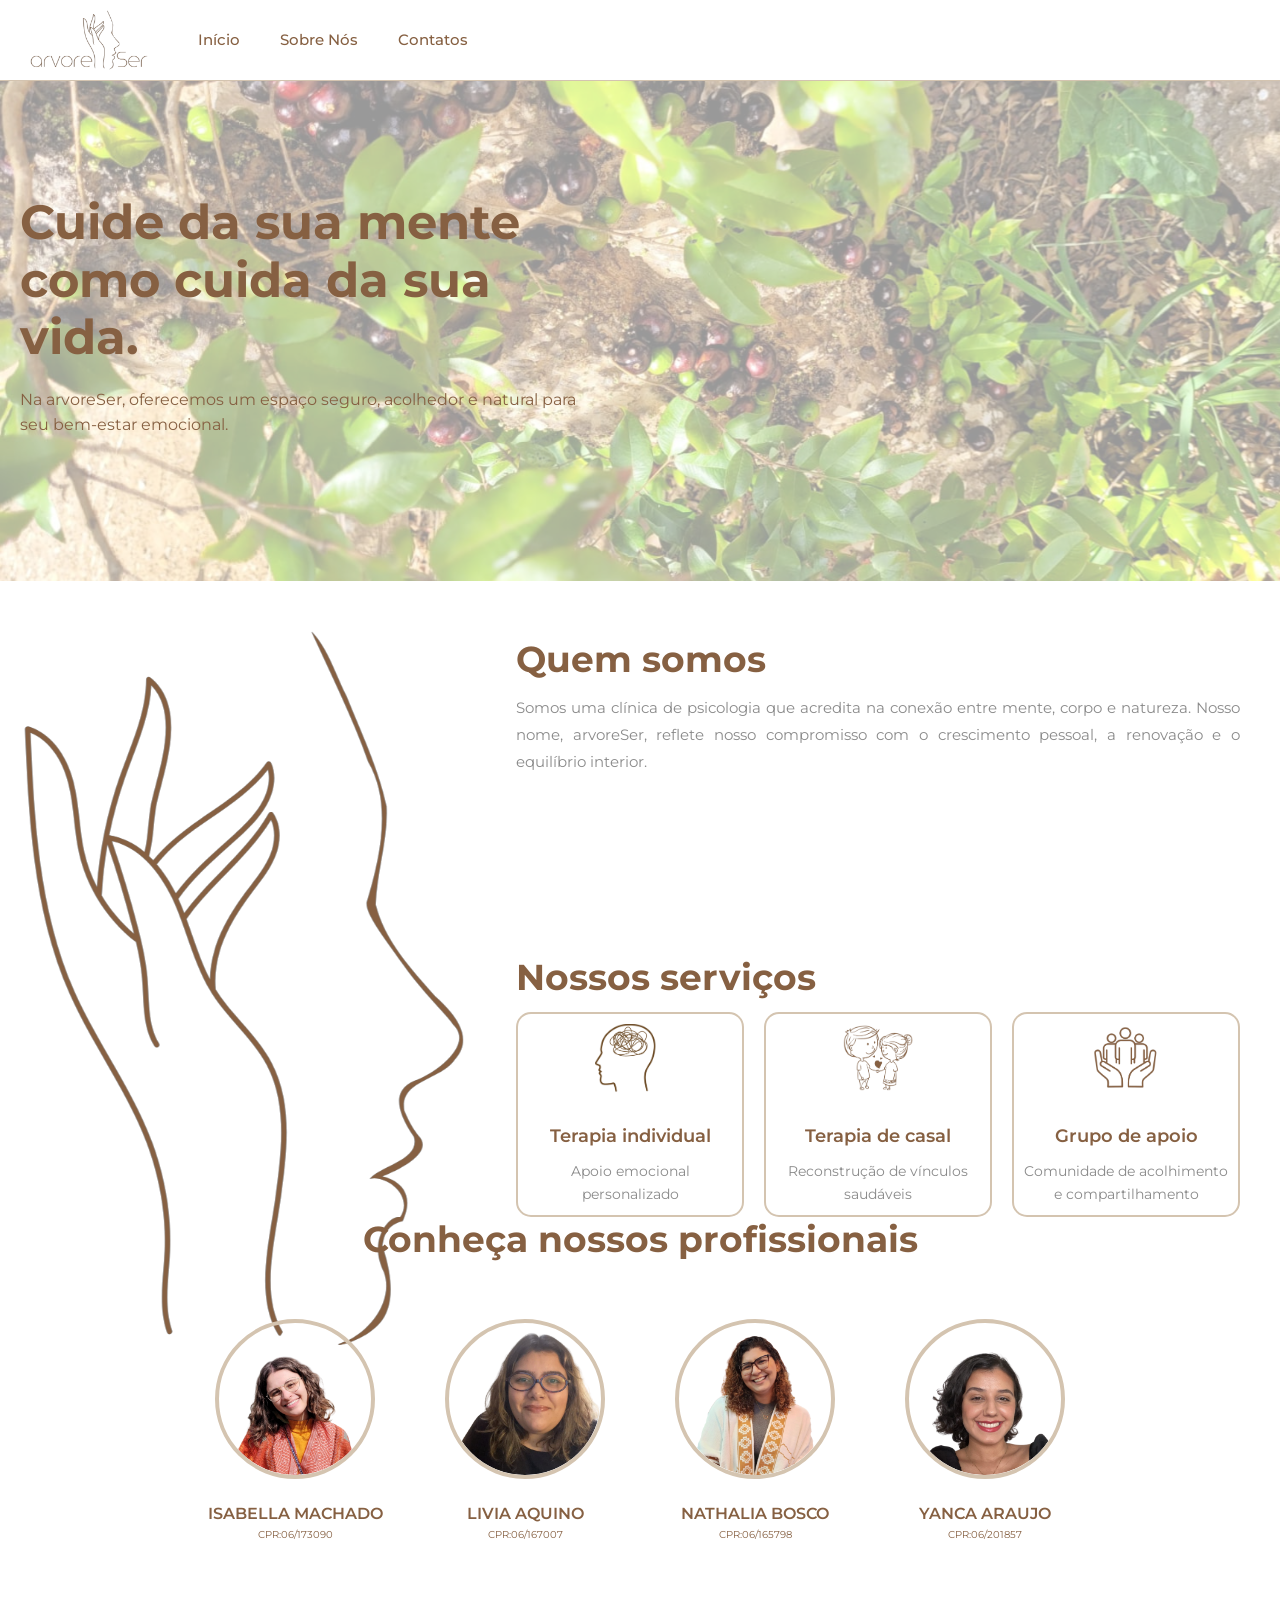
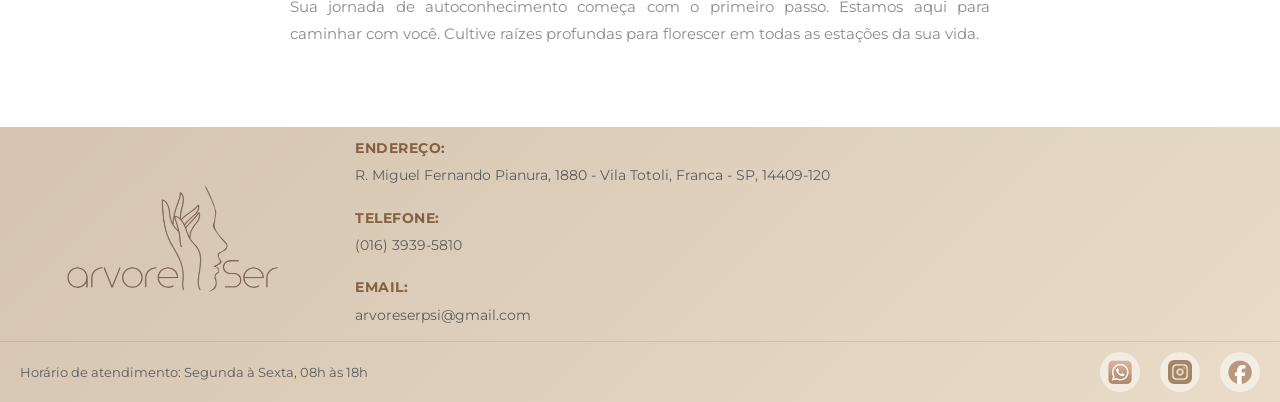
<file: index.html>
<!DOCTYPE html>
<html lang="pt-BR">
<head>
    <meta charset="UTF-8">
    <meta name="viewport" content="width=device-width, initial-scale=1.0">
    <title>ArvoreSer</title>
    <link rel="shortcut icon" type="image/png" href="img/logo_rosto.png"/>
    <link rel="stylesheet" href="style.css">
</head>
<body>
    <!-- Header -->
    <header>
        <div class="header-container">
            <div class="logo">
                <img src="img/LOGO.png" alt="Logo ArvoreSer">
            </div>
            <nav>
                <ul>
                    <li><a href="index.html">Início</a></li>
                    <li><a href="sobre.html">Sobre Nós</a></li>
                    <li><a href="contatos.html">Contatos</a></li>
                </ul>
            </nav>
        </div>
    </header>

    <!-- Hero Section -->
    <section id="inicio" class="hero">
        <div class="img_arvore"><img src="img/arvore.png" alt=""></div>
        <div class="hero-content">
            <h1>Cuide da sua mente como cuida da sua vida.</h1>
            <p>Na arvoreSer, oferecemos um espaço seguro, acolhedor e natural para seu bem-estar emocional.</p>
        </div>
    </section>

    <!-- Main Content -->
    <main>
        <!-- Quem Somos Section -->
        <section id="sobre" class="quem-somos">
            <div class="quem-somos-container">
                <div class="quem-somos-image">
                    <img src="img/logo_rosto.png" alt="Ilustração de rosto e mãos">
                </div>
                <div class="quem-somos-content">
                    <h2>Quem somos</h2>
                    <p>Somos uma clínica de psicologia que acredita na conexão entre mente, corpo e natureza. Nosso nome, arvoreSer, reflete nosso compromisso com o crescimento pessoal, a renovação e o equilíbrio interior.</p>
                </div>

                <div class="nossos-servicos">
                    <h2>Nossos serviços</h2>
                    <div class="services-grid">
                        <div class="service-card">
                            <img src="img/logo_terapiaindividual.png" alt="Terapia Individual">
                            <h3>Terapia individual</h3>
                            <p>Apoio emocional personalizado</p>
                        </div>
                        <div class="service-card">
                            <img src="img/logo_terapiacasal.PNG" alt="Terapia de Casal">
                            <h3>Terapia de casal</h3>
                            <p>Reconstrução de vínculos saudáveis</p>
                        </div>
                        <div class="service-card">
                            <img src="img/logo_terapiaemgrupo.PNG" alt="Grupo de Apoio">
                            <h3>Grupo de apoio</h3>
                            <p>Comunidade de acolhimento e compartilhamento</p>
                        </div>
                    </div>
            </div>
            </div>


        </section>

        <!-- Terapeutas Section -->
        <section id="terapeutas" class="terapeutas">
            <h2>Conheça nossos profissionais</h2>
            <div class="terapeutas-container">
                <div class="therapist-card">
                    <img src="img/ISABELLA_MACHADO.png" alt="ISABELLA MACHADO">
                    <p class="therapist-name">ISABELLA MACHADO</p>
                    <p class="CPR">CPR:06/173090 </p>
                </div>
                <div class="therapist-card">
                    <img src="img/LIVIA_AQUINO.png" alt="LIVIA AQUINO">
                    <p class="therapist-name">LIVIA AQUINO</p>
                    <p class="CPR">CPR:06/167007 </p>
                </div>
                <div class="therapist-card">
                    <img src="img/NATHALIA_BOSCO.png" alt="NATHALIA BOSCO">
                    <p class="therapist-name">NATHALIA BOSCO</p>
                    <p class="CPR">CPR:06/165798 </p>
                </div>
                <div class="therapist-card">
                    <img src="img/YANCA.png" alt="YANCA">
                    <p class="therapist-name">YANCA ARAUJO</p>
                    <p class="CPR">CPR:06/201857 </p>
                </div>
            </div>
            <div class="terapeutas-text">
                <p>Sua jornada de autoconhecimento começa com o primeiro passo. Estamos aqui para caminhar com você. Cultive raízes profundas para florescer em todas as estações da sua vida.</p>
            </div>
        </section>
    </main>

    <!-- Footer / Contact Section -->
    <footer id="contato" class="footer">
        <div class="footer-content">
            <div class="footer-logo">
                <img src="img/LOGO.png" alt="Logo Árvores ConVida">
            </div>
            <div class="footer-info">
                <h3>Endereço:</h3>
                <p>R. Miguel Fernando Pianura, 1880 - Vila Totoli, Franca - SP, 14409-120</p>
                
                <h3>Telefone:</h3>
                <p>(016) 3939-5810</p>
                
                <h3>Email:</h3>
                <p>arvoreserpsi@gmail.com</p>
            </div>
            <div class="footer-map">
                <iframe src="https://www.google.com/maps/embed?pb=!1m18!1m12!1m3!1d3736.792723670535!2d-47.39327288488406!3d-20.514721611406!2m3!1f0!2f0!3f0!3m2!1i1024!2i768!4f13.1!3m3!1m2!1s0x94b0a7df52baf0e7%3A0xbdb747ec41ffc0ce!2sArvoreSer%20Psicologia!5e0!3m2!1spt-BR!2sbr!4v1762210276298!5m2!1spt-BR!2sbr" width="300" height="200" style="border:0;" allowfullscreen="" loading="lazy" referrerpolicy="no-referrer-when-downgrade"></iframe>
            </div>
        </div>
        
        <div class="footer-bottom">
            <p>Horário de atendimento: Segunda à Sexta, 08h às 18h</p>
            <div class="social-icons">
                <a target="_blank" href="https://linklist.bio/arvoreserpsi" class="social-icon"><img src="img/logo_whatsapp.PNG" alt="WhatsApp"></a>
                <a target="_blank" href="https://www.instagram.com/arvoreserpsicologia/" class="social-icon"><img src="img/logo_instagram.PNG" alt="Instagram"></a>
                <a target="_blank" href="https://web.facebook.com/arvoreserpsicologia/" class="social-icon"><img src="img/logo_facebook.PNG" alt="Facebook"></a>
            </div>
        </div>
    </footer>
</body>
</html>
</file>
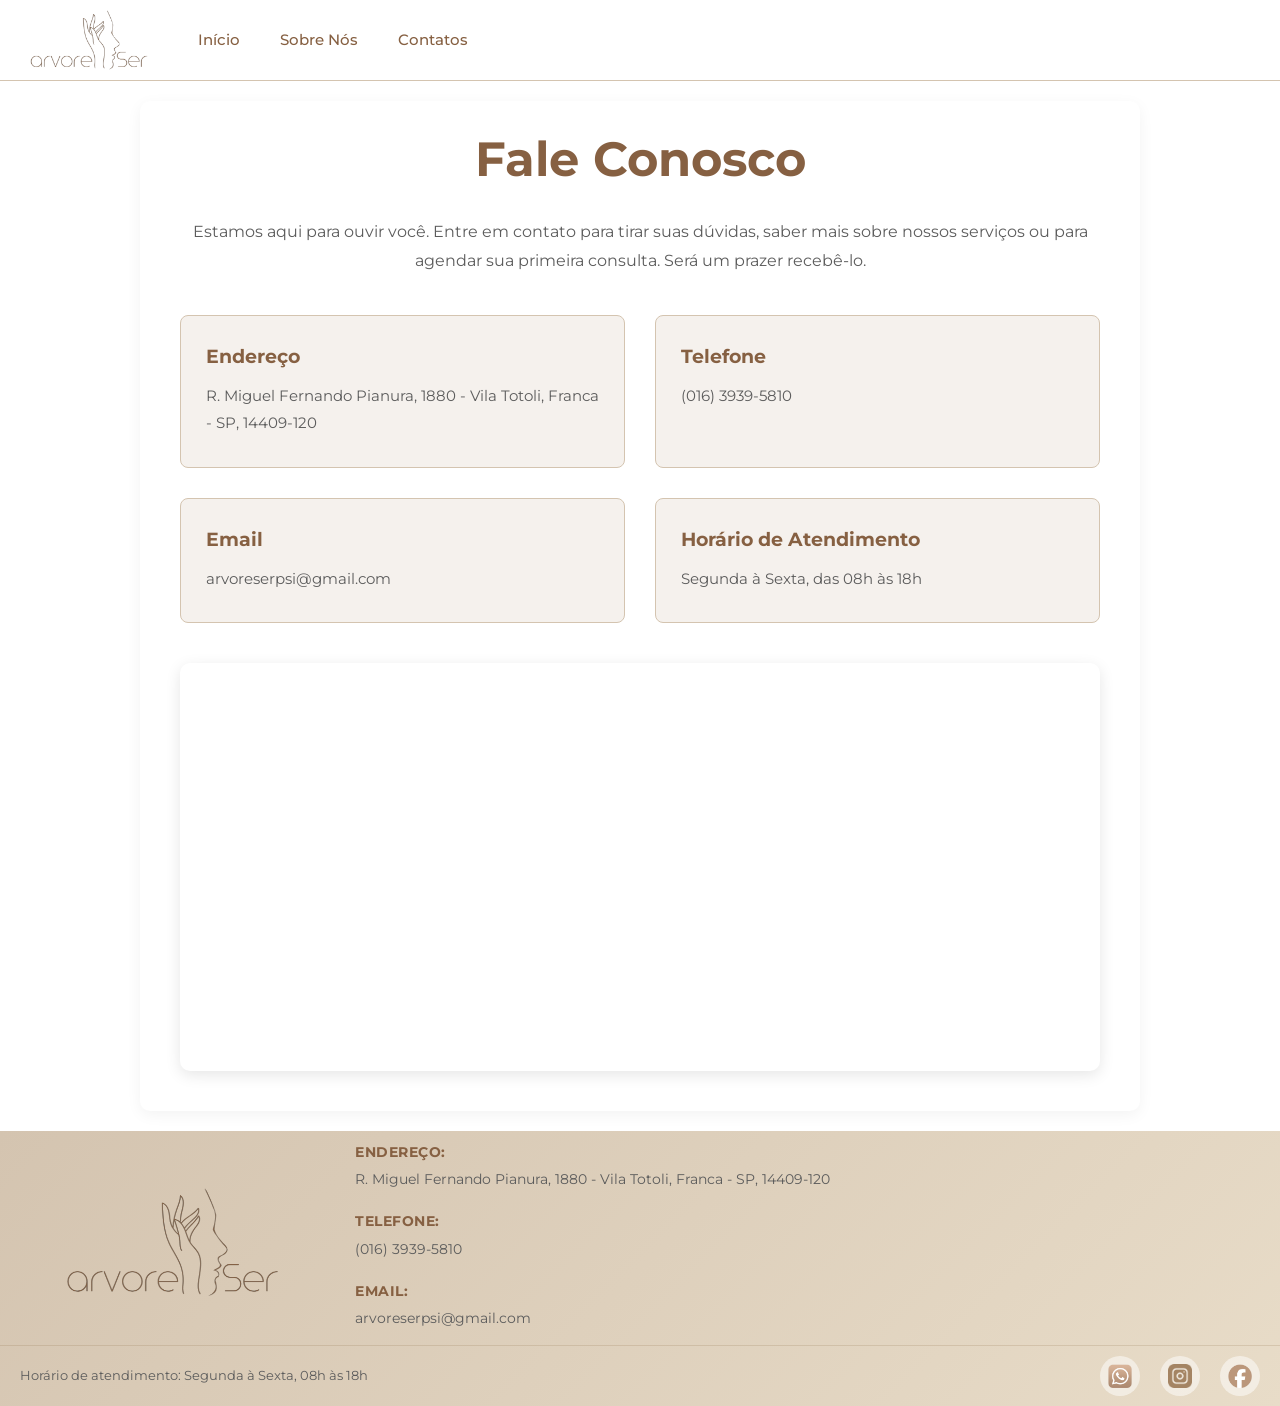
<file: contatos.html>
<!DOCTYPE html>
<html lang="pt-BR">
<head>
  <meta charset="UTF-8" />
  <meta name="viewport" content="width=device-width, initial-scale=1.0"/>
  <title>ArvoreSer</title>
  <link rel="shortcut icon" type="image/png" href="img/logo_rosto.png"/>
  <link rel="stylesheet" href="style.css" />

</head>
  <header>
      <div class="header-container">
          <div class="logo">
              <img src="img/LOGO.png" alt="Logo Árvores ConVida">
          </div>
          <nav>
              <ul>
                  <li><a href="index.html">Início</a></li>
                  <li><a href="sobre.html">Sobre Nós</a></li>
                  <li><a href="contatos.html">Contatos</a></li>
              </ul>
          </nav>
      </div>
  </header>
  <div class="page-content-section contact-section-content">
    <h1>Fale Conosco</h1>
    <p>Estamos aqui para ouvir você. Entre em contato para tirar suas dúvidas, saber mais sobre nossos serviços ou para agendar sua primeira consulta. Será um prazer recebê-lo.</p>

    <div class="contact-details">
      <div>
        <h3>Endereço</h3>
        <p>R. Miguel Fernando Pianura, 1880 - Vila Totoli, Franca - SP, 14409-120</p>
      </div>
      <div>
        <h3>Telefone</h3>
        <p>(016) 3939-5810</p>
      </div>
      <div>
        <h3>Email</h3>
        <p>arvoreserpsi@gmail.com</p>
      </div>
      <div>
        <h3>Horário de Atendimento</h3>
        <p>Segunda à Sexta, das 08h às 18h</p>
      </div>
    </div>

    <div class="map-container-contact">
      <iframe src="https://www.google.com/maps/embed?pb=!1m18!1m12!1m3!1d3736.792723670535!2d-47.39327288488406!3d-20.514721611406!2m3!1f0!2f0!3f0!3m2!1i1024!2i768!4f13.1!3m3!1m2!1s0x94b0a7df52baf0e7%3A0xbdb747ec41ffc0ce!2sArvoreSer%20Psicologia!5e0!3m2!1spt-BR!2sbr!4v1762210276298!5m2!1spt-BR!2sbr" width="300" height="200" style="border:0;" allowfullscreen="" loading="lazy" referrerpolicy="no-referrer-when-downgrade"></iframe>
    </div>

  </div>

    <footer id="contato" class="footer">
        <div class="footer-content">
            <div class="footer-logo">
                <img src="img/LOGO.png" alt="Logo Árvores ConVida">
            </div>
            <div class="footer-info">
                <h3>Endereço:</h3>
                <p>R. Miguel Fernando Pianura, 1880 - Vila Totoli, Franca - SP, 14409-120</p>
                
                <h3>Telefone:</h3>
                <p>(016) 3939-5810</p>
                
                <h3>Email:</h3>
                <p>arvoreserpsi@gmail.com</p>
            </div>
            <div class="footer-map">
                <iframe src="https://www.google.com/maps/embed?pb=!1m18!1m12!1m3!1d3736.792723670535!2d-47.39327288488406!3d-20.514721611406!2m3!1f0!2f0!3f0!3m2!1i1024!2i768!4f13.1!3m3!1m2!1s0x94b0a7df52baf0e7%3A0xbdb747ec41ffc0ce!2sArvoreSer%20Psicologia!5e0!3m2!1spt-BR!2sbr!4v1762210276298!5m2!1spt-BR!2sbr" width="300" height="200" style="border:0;" allowfullscreen="" loading="lazy" referrerpolicy="no-referrer-when-downgrade"></iframe>
            </div>
        </div>
        
        <div class="footer-bottom">
            <p>Horário de atendimento: Segunda à Sexta, 08h às 18h</p>
            <div class="social-icons">
                <a target="_blank" href="https://linklist.bio/arvoreserpsi" class="social-icon"><img src="img/logo_whatsapp.PNG" alt="WhatsApp"></a>
                <a target="_blank" href="https://www.instagram.com/arvoreserpsicologia/" class="social-icon"><img src="img/logo_instagram.PNG" alt="Instagram"></a>
                <a target="_blank" href="https://web.facebook.com/arvoreserpsicologia/" class="social-icon"><img src="img/logo_facebook.PNG" alt="Facebook"></a>
            </div>
        </div>
    </footer>

</body>
</html>
</file>
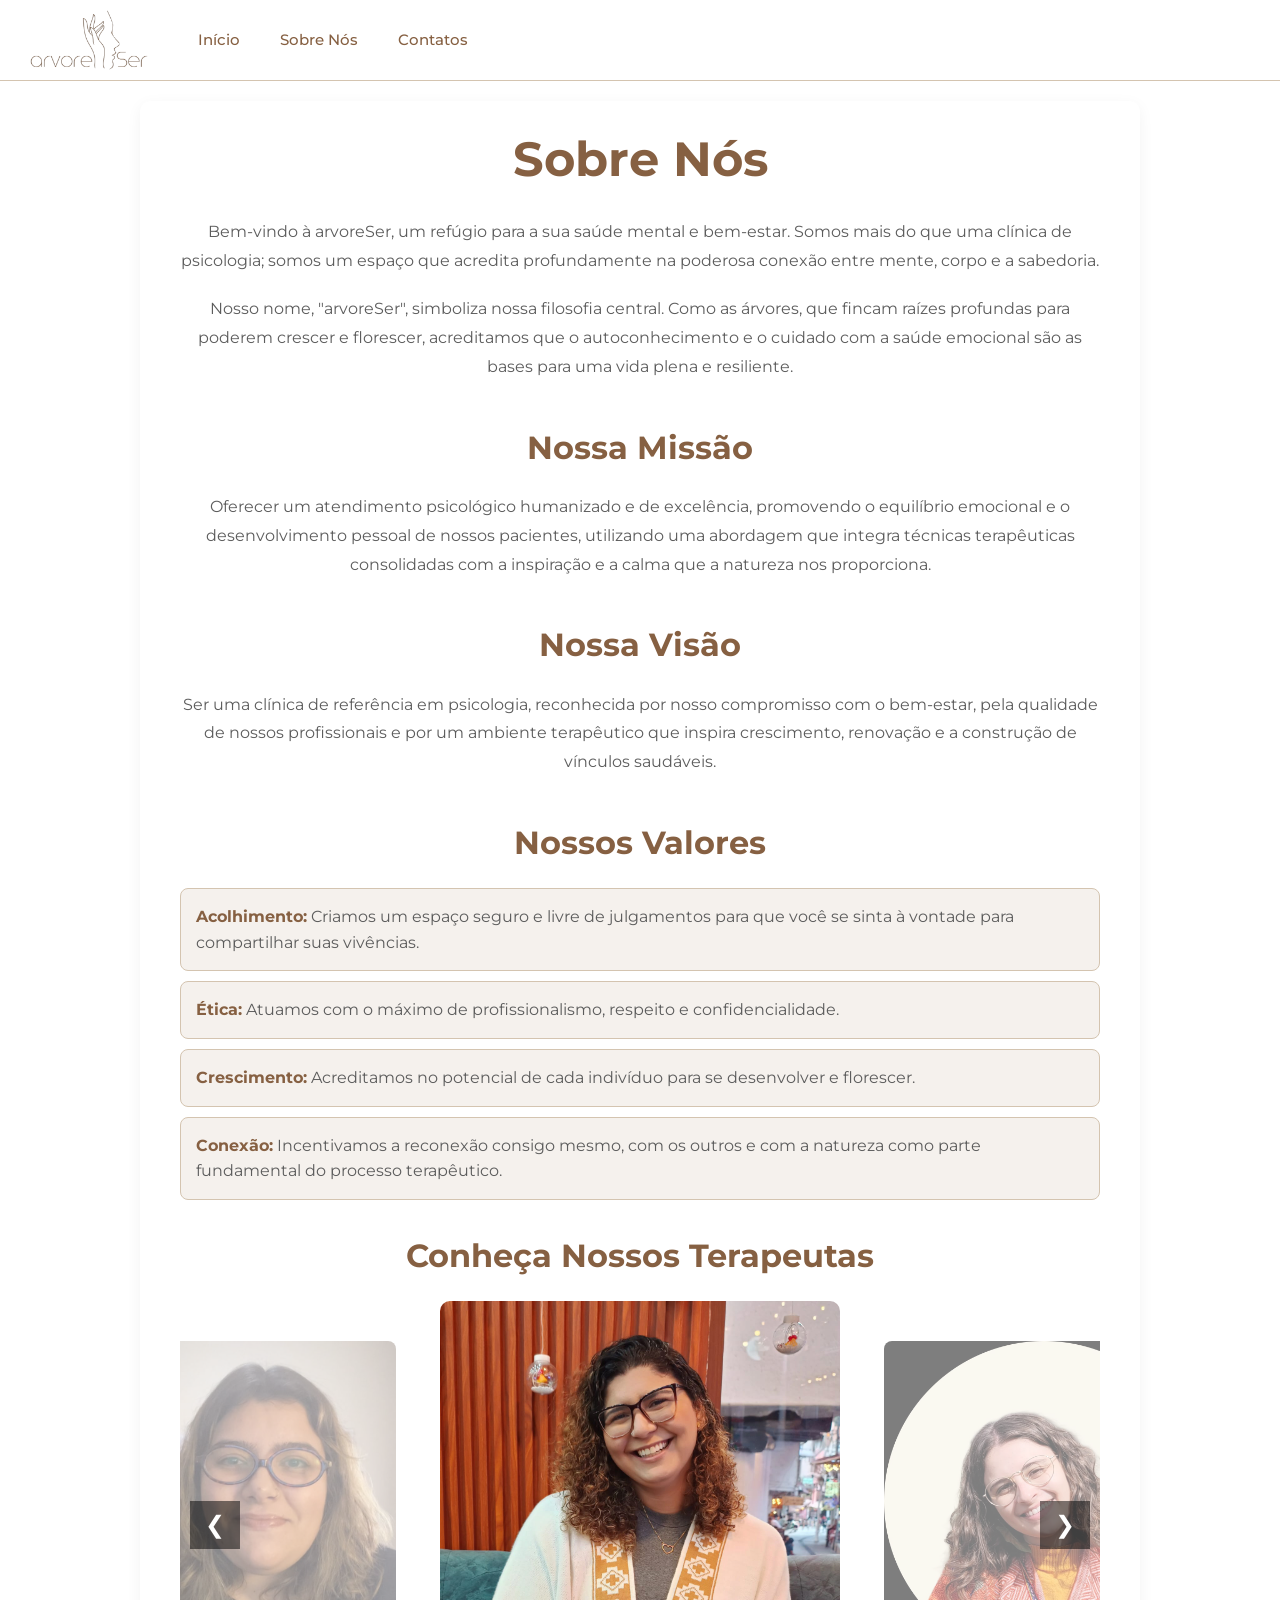
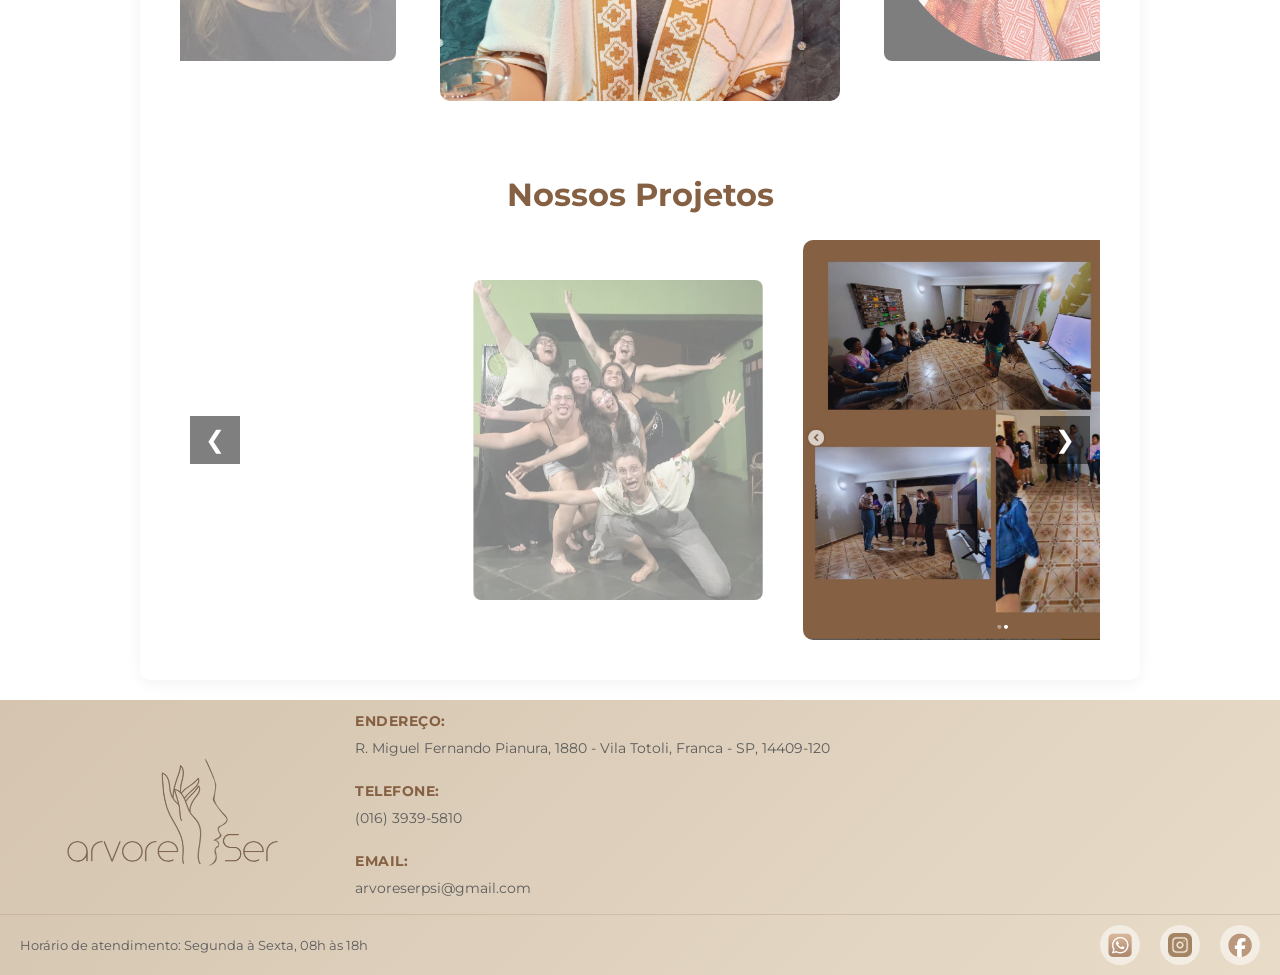
<file: sobre.html>
<!DOCTYPE html>
<html lang="pt-BR">
<head>
  <meta charset="UTF-8" />
  <meta name="viewport" content="width=device-width, initial-scale=1.0"/>
  <title>ArvoreSer</title>
  <link rel="shortcut icon" type="image/png" href="img/logo_rosto.png"/>
  <link rel="stylesheet" href="style.css" />


</head>
<body>
    <header>
        <div class="header-container">
            <div class="logo">
                <img src="img/LOGO.png" alt="Logo Árvores ConVida">
            </div>
            <nav>
                <ul>
                    <li><a href="index.html">Início</a></li>
                    <li><a href="sobre.html">Sobre Nós</a></li>
                    <li><a href="contatos.html">Contatos</a></li>
                </ul>
            </nav>
        </div>
    </header>

  <div class="page-content-section">

    <h1>Sobre Nós</h1>
    <p>Bem-vindo à arvoreSer, um refúgio para a sua saúde mental e bem-estar. Somos mais do que uma clínica de psicologia; somos um espaço que acredita profundamente na poderosa conexão entre mente, corpo e a sabedoria.</p>
    <p>Nosso nome, "arvoreSer", simboliza nossa filosofia central. Como as árvores, que fincam raízes profundas para poderem crescer e florescer, acreditamos que o autoconhecimento e o cuidado com a saúde emocional são as bases para uma vida plena e resiliente. 
    <h2>Nossa Missão</h2>
    <p>Oferecer um atendimento psicológico humanizado e de excelência, promovendo o equilíbrio emocional e o desenvolvimento pessoal de nossos pacientes, utilizando uma abordagem que integra técnicas terapêuticas consolidadas com a inspiração e a calma que a natureza nos proporciona.</p>
    
    <h2>Nossa Visão</h2>
    <p>Ser uma clínica de referência em psicologia, reconhecida por nosso compromisso com o bem-estar, pela qualidade de nossos profissionais e por um ambiente terapêutico que inspira crescimento, renovação e a construção de vínculos saudáveis.</p>
    
    <h2>Nossos Valores</h2>
    <ul>
      <li><strong>Acolhimento:</strong> Criamos um espaço seguro e livre de julgamentos para que você se sinta à vontade para compartilhar suas vivências.</li>
      <li><strong>Ética:</strong> Atuamos com o máximo de profissionalismo, respeito e confidencialidade.</li>
      <li><strong>Crescimento:</strong> Acreditamos no potencial de cada indivíduo para se desenvolver e florescer.</li>
      <li><strong>Conexão:</strong> Incentivamos a reconexão consigo mesmo, com os outros e com a natureza como parte fundamental do processo terapêutico.</li>
    </ul>

      <h2>Conheça Nossos Terapeutas</h2>
    <div class="carousel1" id="carousel-1-root">
        <div class="carousel-images1" id="carouselImages1">
          <img src="img/PESSOA-1.jpg" alt="Imagem 1">
          <img src="img/PESSOA-2.jpg" alt="Imagem 2">
          <img src="img/PESSOA-3.jpg" alt="Imagem 3">
          <img src="img/PESSOA-4.jpg" alt="Imagem 4">
        </div>
        <button class="carousel-btn prev">❮</button>
        <button class="carousel-btn next">❯</button>
        <div class="indicators1" id="indicators1"></div>
    </div>

          <h2>Nossos Projetos</h2>
    <div class="carousel" id="carousel-2-root">
        <div class="carousel-images" id="carouselImages">
          <img src="img/CARROSSEL-1.png" alt="Imagem 1">
          <img src="img/CARROSSEL-2.png" alt="Imagem 2">
          <img src="img/CARROSSEL-3.png" alt="Imagem 3">
          <img src="img/CARROSSEL-4.png" alt="Imagem 4">
          <img src="img/CARROSSEL-5.png" alt="Imagem 5">
          <img src="img/CARROSSEL-6.png" alt="Imagem 6">
          <img src="img/CARROSSEL-7.png" alt="Imagem 7">
          <img src="img/CARROSSEL-8.png" alt="Imagem 8">
          <img src="img/CARROSSEL-9.png" alt="Imagem 9">
          <img src="img/CARROSSEL-10.png" alt="Imagem 10">
        </div>
        <button class="carousel-btn prev">❮</button>
        <button class="carousel-btn next">❯</button>
        <div class="indicators" id="indicators"></div>
    </div>
  </div>

  <footer id="contato" class="footer">
      <div class="footer-content">
          <div class="footer-logo">
              <img src="img/LOGO.png" alt="Logo Árvores ConVida">
          </div>
          <div class="footer-info">
              <h3>Endereço:</h3>
              <p>R. Miguel Fernando Pianura, 1880 - Vila Totoli, Franca - SP, 14409-120</p>
              
              <h3>Telefone:</h3>
              <p>(016) 3939-5810</p>
              
              <h3>Email:</h3>
              <p>arvoreserpsi@gmail.com</p>
          </div>
          <div class="footer-map">
              <iframe src="https://www.google.com/maps/embed?pb=!1m18!1m12!1m3!1d3736.792723670535!2d-47.39327288488406!3d-20.514721611406!2m3!1f0!2f0!3f0!3m2!1i1024!2i768!4f13.1!3m3!1m2!1s0x94b0a7df52baf0e7%3A0xbdb747ec41ffc0ce!2sArvoreSer%20Psicologia!5e0!3m2!1spt-BR!2sbr!4v1762210276298!5m2!1spt-BR!2sbr" width="300" height="200" style="border:0;" allowfullscreen="" loading="lazy" referrerpolicy="no-referrer-when-downgrade"></iframe>
          </div>
      </div>
      
      <div class="footer-bottom">
          <p>Horário de atendimento: Segunda à Sexta, 08h às 18h</p>
          <div class="social-icons">
              <a target="_blank" href="https://linklist.bio/arvoreserpsi" class="social-icon"><img src="img/logo_whatsapp.PNG" alt="WhatsApp"></a>
              <a target="_blank" href="https://www.instagram.com/arvoreserpsicologia/" class="social-icon"><img src="img/logo_instagram.PNG" alt="Instagram"></a>
              <a target="_blank" href="https://web.facebook.com/arvoreserpsicologia/" class="social-icon"><img src="img/logo_facebook.PNG" alt="Facebook"></a>
          </div>
      </div>
  </footer>
  <script src="script.js"></script>
</body>
</html>
</file>
<file: style.css>
@import url('https://fonts.googleapis.com/css2?family=Montserrat:wght@400;500;600;700&display=swap');

:root {
  --primary-brown: #866042;
  --dark-brown: #866042;
  --light-bg: #F5F1ED;
  --cream-bg: #E8DCC8;
  --white: #FFFFFF;
  --text-dark: #5C5C5C;
  --text-light: #8B8B8B;
  --border-color: #D4C4B0;
}

* {
  margin: 0;
  padding: 0;
  box-sizing: border-box;
}

html {
  scroll-behavior: smooth;
}

body {
  font-family: 'Montserrat', sans-serif;
  color: var(--text-dark);
  line-height: 1.6;
  background-color: var(--white);
}

/* ===== HEADER ===== */

header {
  background-color: var(--white);
  border-bottom: 1px solid var(--border-color);
  position: sticky;
  top: 0;
  z-index: 100;
  width: 100%;
}

.header-container {
  display: flex;
  align-items: center;
  max-width: 100%;
  margin-left: auto;
  margin-right: auto;
  padding: 0 20px;
  width: 100%;
  box-sizing: border-box; 
}

.logo {
  display: flex;
  align-items: center;
  flex-shrink: 0;
}

.logo img {
  height: 80px;
  width: auto;
  padding: 10px;
}

nav {
  display: flex;
  flex: 1;
  justify-content: center;
  margin: 0 40px;
}

nav ul {
  list-style: none;
  display: flex;
  flex: content;
  gap: 40px;
}

nav a {
  text-decoration: none;
  color: var(--primary-brown);
  font-weight: 500;
  font-size: 15px;
  transition: color 0.3s ease;
}

nav a:hover {
  color: var(--dark-brown);
}


/* ===== HERO SECTION ===== */
.hero {
  position: relative;
  height: 500px;
  width: 100%;
  display: flex;
  align-items: center;
  justify-content: start;
  overflow: hidden;
  background-color: white; 
}

.img_arvore{
  position: absolute;
  top: 0;
  left: 0;
  width: 100%;
  height: 100%;
}

.img_arvore img {
  width: 100%;
  height: 100%;
  object-fit: cover;
  opacity: 0.4;
}
.hero-content {
  position: relative;
  z-index: 2;
  max-width: 600px;
  padding: 0px 20px;
  color: var(--primary-brown);
}

.hero-content h1 {
  font-size: 48px;
  font-weight: 700;
  margin-bottom: 20px;
  line-height: 1.2;
}

.hero-content p {
  font-size: 16px;
  margin-bottom: 30px;
  color: var(--primary-brown);
  line-height: 1.6;
}

/* ===== MAIN CONTENT ===== */
main {
  background-color: var(--white);
}

/* ===== QUEM SOMOS SECTION ===== */
.quem-somos {
  height:550px;
  width: auto;
  padding: 50px 20px;
  background-color: var(--white);
  margin: 0;
}

.quem-somos-container {
  display: grid;
  grid-template-columns: 40% 60%;
  grid-template-areas: 
  "image content"
  "image services";
  margin-bottom: 80px;
  max-width: 100%;
  align-items: start;
}

.quem-somos-image {
  grid-area: image;
}

.quem-somos-content {
  padding-right: 20px;
  grid-area: content;
}

.nossos-servicos {
  padding-right: 20px;
  grid-area: services;
}

/* --- Estilização da Imagem --- */

.quem-somos-image img {
  width: 50vh;
  height: auto;
  object-fit: contain; /* Garante que a imagem caiba sem distorcer */
}


/* --- Estilização dos Textos --- */
.quem-somos-content h2 {
  font-size: 36px;
  color: var(--primary-brown);
  margin-bottom: 5px;
  font-weight: 700;
}

.quem-somos-content p {
  font-size: 15px;
  color: var(--text-light);
  line-height: 1.8;
  margin-bottom: 30px;
  text-align: justify;
}

.nossos-servicos h2 {
  font-size: 36px;
  color: var(--primary-brown);
  margin-bottom: 5px;
  font-weight: 700;
}

.services-grid {
  display: grid;
  grid-template-columns: repeat(3, 1fr);
  gap: 20px;
}

.service-card {
  border: 2px solid var(--border-color);
  border-radius: 15px;
  padding: 10px;
  text-align: center;
  transition: all 0.3s ease;
  background-color: var(--white);
}

.service-card:hover {
  border-color: var(--primary-brown);
  box-shadow: 0 4px 12px rgba(139, 111, 71, 0.1);
}

.service-card img {
  width: 70px;
  height: auto;
  margin: 0 auto 20px;
  object-fit: contain;
}

.service-card h3 {
  font-size: 18px;
  color: var(--primary-brown);
  margin-bottom: 10px;
  font-weight: 600;
}

.service-card p {
  font-size: 14px;
  color: var(--text-light);
  line-height: 1.6;
}

/* ===== TERAPEUTAS SECTION ===== */
.terapeutas {
  padding: 80px 50px;
  background-color: var(--white);
  max-width: 1200px;
  margin: 0 auto;
}

.terapeutas h2 {
  font-size: 36px;
  color: var(--primary-brown);
  margin-bottom: 50px;
  font-weight: 700;
  text-align: center;
}

.terapeutas-container {
  display: flex;
  justify-content: center;
  gap: 50px;
  margin-bottom: 50px;
  flex-wrap: wrap;
}

.therapist-card {
  text-align: center;
  flex: 0 1 180px;
}

.therapist-card img {
  width: 160px;
  height: 160px;
  border-radius: 50%;
  object-fit: cover;
  border: 4px solid var(--border-color);
  margin-bottom: 15px;
  transition: transform 0.3s ease;
}

.therapist-card img:hover {
  transform: scale(1.05);
}

.therapist-name {
  font-size: 16px;
  color: var(--primary-brown);
  font-weight: 600;
}

.CPR{
  font-size: 10px;
  color: var(--primary-brown);
  font-weight: 400;
}

.terapeutas-text {
  text-align: center;
  max-width: 700px;
  margin: 0 auto;
}

.terapeutas-text p {
  font-size: 15px;
  color: var(--text-light);
  line-height: 1.8;
  text-align: justify;
}

/* ===== FOOTER ===== */
.footer {
  background: linear-gradient(135deg, #D4C4B0 0%, #E8DCC8 100%);
  padding: 10px 0px 0px 0px;
}

.footer-content {
  display: grid;
  grid-template-columns: 1fr 2fr 1fr;
  gap: 10px;
  max-width: 100%;
  align-items: center;
  padding: 0px 20px;
}

.footer-logo {
  display: flex;
  justify-content: center;
  align-items: flex-start;
}

.footer-logo img {
  width: 70%;
  height: auto;
}

.footer-info {
  padding: 0 20px;
}

.footer-info h3 {
  font-size: 14px;
  color: var(--primary-brown);
  font-weight: 700;
  margin-top: 20px;
  margin-bottom: 5px;
  text-transform: uppercase;
  letter-spacing: 0.5px;
}

.footer-info h3:first-child {
  margin-top: 0;
}

.footer-info p {
  font-size: 14px;
  color: var(--text-dark);
  line-height: 1.6;
  margin-bottom: 15px;
}

.footer-map {
  display: flex;
  justify-content: center;
}

.footer-map iframe {
  width: 100%;
  max-width: 300px;
  height: 150px;
  border-radius: 10px;
  border: none;
}

.footer-bottom {
  display: flex;
  justify-content: space-between;
  align-items: center;
  padding: 10px 20px;
  border-top: 1px solid rgba(139, 111, 71, 0.2);
  max-width: 100%;
  margin: 0 auto;
}

.footer-bottom p {
  font-size: 13px;
  color: var(--text-dark);
}

.social-icons {
  display: flex;
  gap: 20px;
}

.social-icon {
  display: inline-flex;
  align-items: center;
  justify-content: center;
  width: 40px;
  height: 40px;
  border-radius: 50%;
  background-color: rgba(255, 255, 255, 0.5);
  transition: all 0.3s ease;
  text-decoration: none;
}

.social-icon:hover {
  background-color: rgba(139, 111, 71, 0.3);
  transform: scale(1.1);
}

.social-icon img {
  width: 24px;
  height: 24px;
  object-fit: contain;
}

/* ===== RESPONSIVE ===== */
@media (max-width: 1024px) {
  .header-container { 
    padding: 15px 30px;
    gap: 20px;
  }
  

  nav ul {
    gap: 20px;
  }

  .hero {
    padding: 0 30px;
  }

  .hero-content h1 {
    font-size: 36px;
  }

  .quem-somos-container {
    flex-direction: column;
    gap: 40px;
  }

  .quem-somos-image {
    flex: 1;
    width: 100%;
  }

  .services-grid {
    grid-template-columns: repeat(2, 1fr);
  }

  .footer-content {
    grid-template-columns: 1fr;
    gap: 30px;
  }

  .footer-bottom {
    flex-direction: column;
    gap: 20px;
    text-align: center;
  }
}


@media (max-width: 768px) {
  .header-container { 
    display: flex;
    flex-direction: row;
    padding: 15px 20px;
    margin: 0 auto;
  }
  

  nav {
    margin: 0;
  }

  nav ul {
    flex-direction: column;
    gap: 10px;
    text-align: center;
  }

  .logo img {
    height: 80px;
  }

  .hero {
    height: 300px;
    padding: 0 20px;
  }

  .hero-content h1 {
    font-size: 28px;
  }

  .hero-content p {
    font-size: 14px;
  }

  .quem-somos,
  .terapeutas {
    height: 1000px;
    grid-template-columns: repeat(3, 1fr);
    padding: 40px 20px;
  }

  .quem-somos-content h2,
  .nossos-servicos h2,
  .terapeutas h2 {
    font-size: 28px;
  }

  .quem-somos-image img{
    width: 30vh;
    height: auto;
  }
  .services-grid {
    grid-template-columns: 1fr;
  }

  .terapeutas-container {
    gap: 30px;
  }

  .therapist-card {
    flex: 0 1 140px;
  }

  .therapist-card img {
    width: 120px;
    height: 120px;
  }

  .footer {
    padding: 40px 20px 20px;
  }

  .footer-content {
    gap: 20px;
  }

  .footer-info h3 {
    font-size: 12px;
  }

  .footer-info p {
    font-size: 12px;
  }

  .footer-bottom p {
    font-size: 11px;
  }

  .social-icons {
    gap: 15px;
  }

  .social-icon {
    width: 35px;
    height: 35px;
  }

  .social-icon img {
    width: 20px;
    height: 20px;
  }
}


@media (max-width: 480px) {
  .header-container {
    padding: 10px 15px;
  }

  nav ul {
    gap: 8px;
    font-size: 12px;
  }

  .logo img {
    height: 40px;
  }

  .hero {
    height: 250px;
    padding: 0 15px;
  }

  .hero-content h1 {
    font-size: 22px;
  }

  .hero-content p {
    font-size: 13px;
  }

  .quem-somos,
  .terapeutas {
    padding: 30px 15px;
  }

  .quem-somos-image img {
    width: 180px;
  }

  .terapeutas-container {
    gap: 20px;
  }

  .therapist-card {
    flex: 0 1 100px;
  }

  .therapist-card img {
    width: 100px;
    height: 100px;
  }

  .therapist-name {
    font-size: 13px;
  }

  .footer-content {
    gap: 15px;
  }

  .footer-logo img {
    width: 80px;
  }

  .footer-map iframe {
    max-width: 100%;
    height: 150px;
  }
}



/* ===== GENERAL PAGE STYLES (FOR CONTACT AND ABOUT) ===== */

.page-content-section {
  max-width: 1000px;
  margin: 0 auto;
  margin-top: 20px;
  margin-bottom: 20px;
  background-color: var(--white);
  border-radius: 10px;
  box-shadow: 0 4px 15px rgba(0,0,0,0.05);
  position: relative;
  z-index: 1;
  padding: 0px 40px 40px 40px;
}

.page-content-section h1 {
  color: var(--primary-brown);
  font-size: 3em;
  text-align: center;
  padding: 20px 0px;
}

.page-content-section h2 {
  color: var(--primary-brown);
  font-size: 2em;
  text-align: center;
  padding: 20px 0px;
}

.page-content-section p {
  margin-bottom: 20px;
  line-height: 1.8;
  color: var(--text-dark);
  text-align: center;
}

.page-content-section ul {
  list-style: none;
  padding-left: 0;
}

.page-content-section ul li {
  background-color: var(--light-bg);
  margin-bottom: 10px;
  padding: 15px;
  border-radius: 8px;
  border: 1px solid var(--border-color);
}

.page-content-section ul li strong {
  color: var(--dark-brown);
}

@media (max-width: 768px) {
  .page-hero h1 {
    font-size: 2.5em;
  }
  .page-content-section {
    padding: 40px 20px;
    margin-top: -50px;
  }
}

.contact-details {
  display: grid;
  grid-template-columns: 1fr 1fr;
  gap: 30px;
  margin-top: 40px;
  margin-bottom: 40px;
}
.contact-details div {
  background-color: var(--light-bg);
  padding: 25px;
  border-radius: 8px;
  border: 1px solid var(--border-color);
}
.contact-details h3 {
  color: var(--dark-brown);
  margin-bottom: 10px;
  font-size: 1.2em;
}
.contact-details p {
  font-size: 0.95em;
  margin-bottom: 5px;
  text-align: left;
}


.map-container-contact {
  margin-top: 40px;
  border-radius: 10px;
  overflow: hidden;
  box-shadow: 0 4px 15px rgba(0,0,0,0.1);
}
.map-container-contact iframe {
  width: 100%;
  height: 400px;
  border: 0;
}

.therapists-container-about {
  width: 100%;
  display: flex;
  justify-content: center;
  gap: 10px;
  flex-wrap: wrap;
}
.therapist-card-about {
  text-align: center;
  flex: 0 1 180px;
}
.therapist-card-about img {
  width: 150px;
  height: 150px;
  border-radius: 50%;
  object-fit: cover;
  border: 4px solid var(--primary-brown);
  margin-top: 20px;
}
.therapist-card-about p {
  font-weight: 600;
  color: var(--dark-brown);
}

@media (max-width: 768px) {
  .contact-details {
    grid-template-columns: 1fr;
  }
}


/* === CARROSSEL === */

  .carousel, .carousel1 {
    overflow: hidden;
    position: relative; /* Necessário para os botões */
  }

  .carousel-images, .carousel-images1 {
    display: flex;
    align-items: center;

    transition: transform 0.5s ease-in-out;
  }

  /* As imagens individuais (os slides) */
  .carousel-images img, .carousel-images1 img {

    height: 400px;
    width: auto;
    flex-shrink: 0; 
    margin: 0 2px;

    /* O EFEITO "ESPELHADO": 
      Por padrão, todas as imagens são "inativas" */
    transform: scale(0.8);
    opacity: 0.5;
    transition: transform 0.5s ease, opacity 0.5s ease;
    
    border-radius: 10px;
  }


  .carousel-images img.active, 
  .carousel-images1 img.active {
    transform: scale(1);
    opacity: 1;
  }

    /* Botões de navegação */
    .carousel-btn {
      position: absolute;
      top: 50%;
      transform: translateY(-50%);
      background: rgba(0,0,0,0.5);
      color: white;
      border: none;
      font-size: 24px;
      padding: 10px 15px;
      cursor: pointer;
      z-index: 10;
    }

    .prev {
      left: 10px;
    }

    .next {
      right: 10px;
    }

    /* Indicadores */
    .indicators {
      position: absolute;
      bottom: 10px;
      left: 50%;
      transform: translateX(-50%);
      display: flex;
      gap: 8px;
    }

    .indicator {
      width: 12px;
      height: 12px;
      border-radius: 50%;
      background-color: rgba(255,255,255,0.5);
      cursor: pointer;
    }

    .indicator.active {
      background-color: white;
    }
</file>
